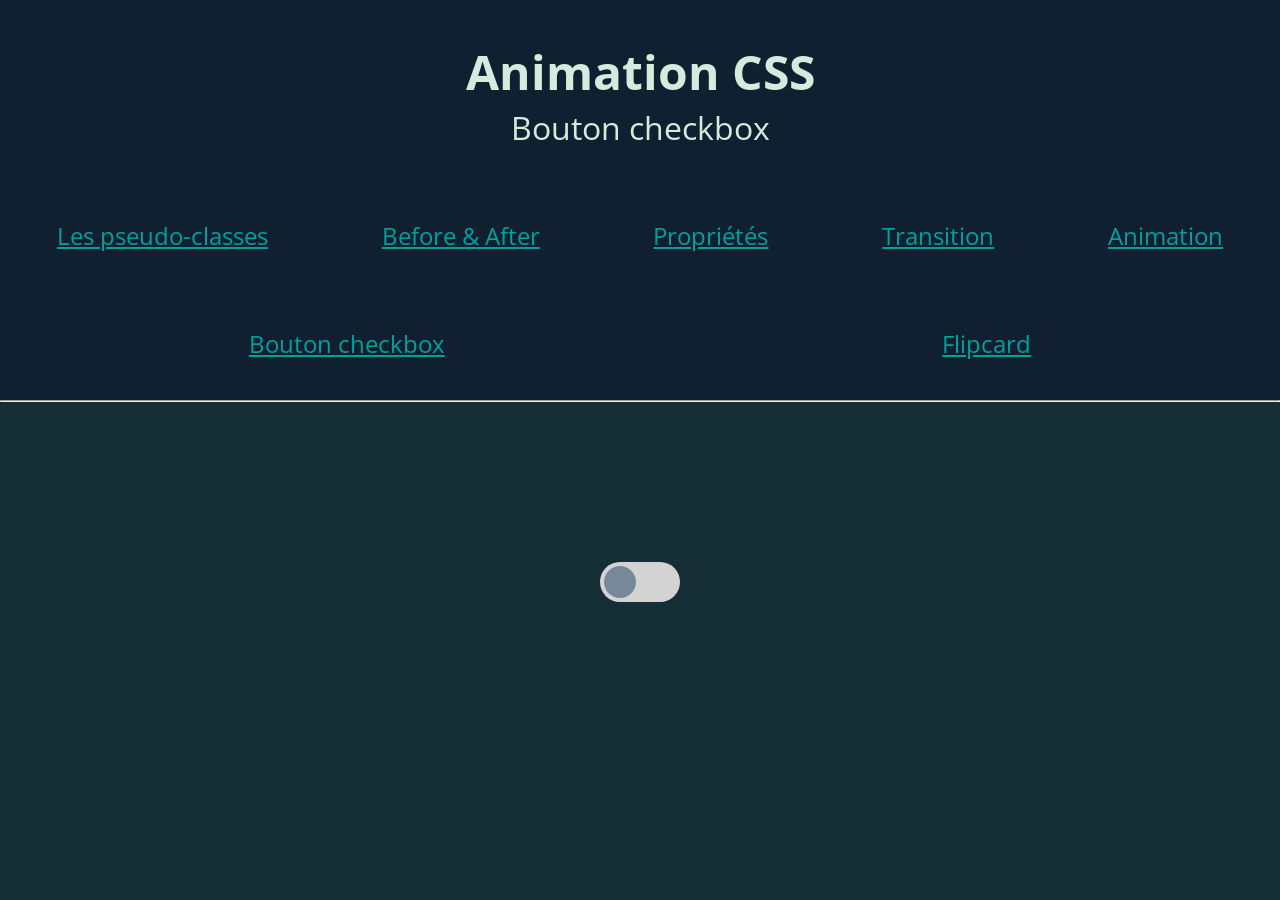
<file: bouton/index.html>
<!DOCTYPE html>
<html lang="fr">

<head>
    <meta charset="UTF-8">
    <meta name="viewport" content="width=device-width, initial-scale=1.0">
    <title>Animation CSS</title>
    <link rel="stylesheet" href="../reset.css">
    <link rel="stylesheet" href="bouton.css">
    <link rel="stylesheet" href="../base.css">
    <link rel="preconnect" href="https://fonts.googleapis.com">
    <link rel="preconnect" href="https://fonts.gstatic.com" crossorigin>
    <link href="https://fonts.googleapis.com/css2?family=Open+Sans:ital,wght@0,300;0,700;1,500&display=swap"
        rel="stylesheet">
</head>

<body class="body">
  <header>
    <h1>Animation CSS</h1>
    <h2>Bouton checkbox</h2>
    <nav class="nav">
        <a href="../1_Pseudo-classes.html" class="link">Les pseudo-classes</a>
        <a href="../2_beforeAfter.html" class="link">Before & After</a>
        <a href="../3_Proprietes.html" class="link">Propriétés</a>
        <a href="../4_Transition.html" class="link">Transition</a>
        <a href="../5_Animation.html" class="link">Animation</a>
    </nav>
    <nav class="nav">
        <a href="index.html" class="link">Bouton checkbox</a>
        <a href="../flipcard/index.html" class="link">Flipcard</a>
    </nav>
    <hr>
</header>  

<main>
  <input type="checkbox" id="toggle">
  <label id="toggleButton" for="toggle"></label>
</main>
</body>
</html>
</file>
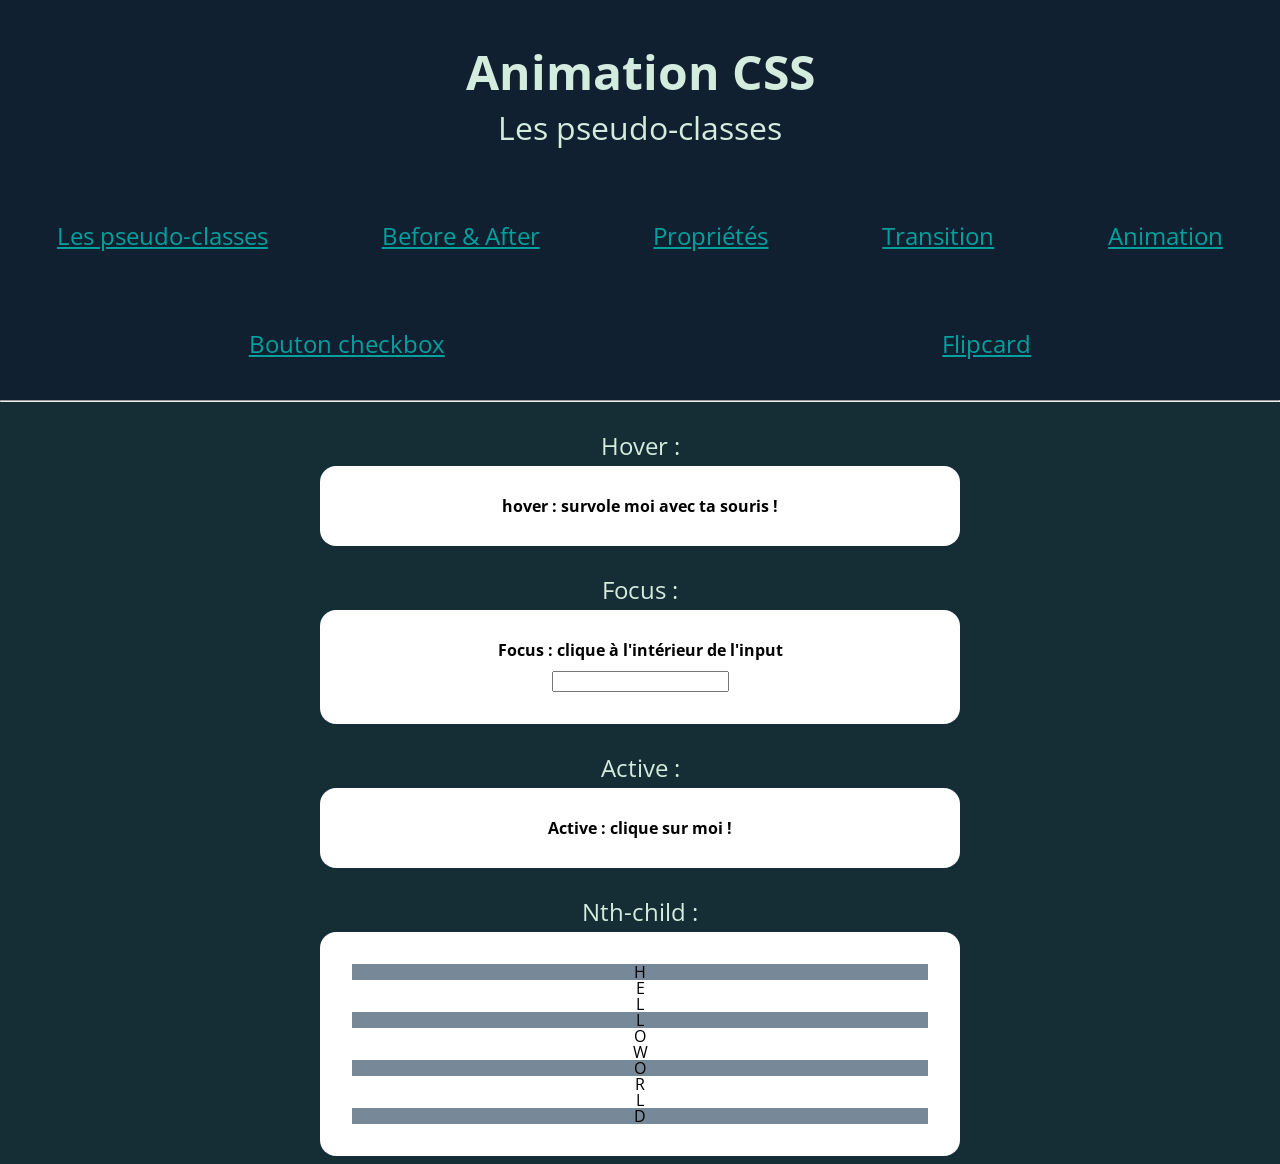
<file: 1_Pseudo-classes.html>
<!DOCTYPE html>
<html lang="fr">

<head>
    <meta charset="UTF-8">
    <meta name="viewport" content="width=device-width, initial-scale=1.0">
    <title>Animation CSS</title>
    <link rel="stylesheet" href="reset.css">
    <link rel="stylesheet" href="1_pseudo_classes.css">
    <link rel="stylesheet" href="base.css">
    <link rel="preconnect" href="https://fonts.googleapis.com">
    <link rel="preconnect" href="https://fonts.gstatic.com" crossorigin>
    <link href="https://fonts.googleapis.com/css2?family=Open+Sans:ital,wght@0,300;0,700;1,500&display=swap"
        rel="stylesheet">
</head>

<body class="body">

    <header>
        <h1>Animation CSS</h1>
        <h2 class="h2">Les pseudo-classes</h2>
        <nav class="nav">
            <a href="1_Pseudo-classes.html" class="link">Les pseudo-classes</a>
            <a href="2_beforeAfter.html" class="link">Before & After</a>
            <a href="3_Proprietes.html" class="link">Propriétés</a>
            <a href="4_Transition.html" class="link">Transition</a>
            <a href="5_Animation.html" class="link">Animation</a>
        </nav>
        <nav class="nav">
            <a href="./bouton/index.html" class="link">Bouton checkbox</a>
            <a href="./flipcard/index.html" class="link">Flipcard</a>
        </nav>



        <hr>
    </header>

    <main>
        <div class="container">
            <!-- Survol -->
            <h3>Hover :</h3>
            <div id="hov" class="card">
                <div class="card-body">
                    <p class="card-text"> hover : survole moi avec ta souris !</p>
                </div>
            </div>

            <!-- Focus élément spécial qui reçoit le focus en cliquant avec la souris
        ou en le selectionnant avec une touche (tab) -->
            <h3>Focus :</h3>
            <div class="card">
                <div class="card-body">
                    <p class="card-text"> Focus : clique à l'intérieur de l'input</p>
                    <input id="foc" type="text">
                </div>
            </div>

            <!-- Active, quand on clique sur un élément -->
            <h3>Active :</h3>
            <div id="act" class="card">
                <div class="card-body">
                    <p class="card-text">Active : clique sur moi !</p>
                </div>
            </div>

            <!-- Nth-child, pour cibler un enfant en particulier -->
            <h3>Nth-child :</h3>
            <div class="card">
                <div class="card-body">
                    <ul id="nth">
                        <li>H</li>
                        <li>E</li>
                        <li>L</li>
                        <li>L</li>
                        <li>O</li>
                        <li>W</li>
                        <li>O</li>
                        <li>R</li>
                        <li>L</li>
                        <li>D</li>
                    </ul>
                </div>
            </div>


        </div>
    </main>


</body>

</html>
</file>
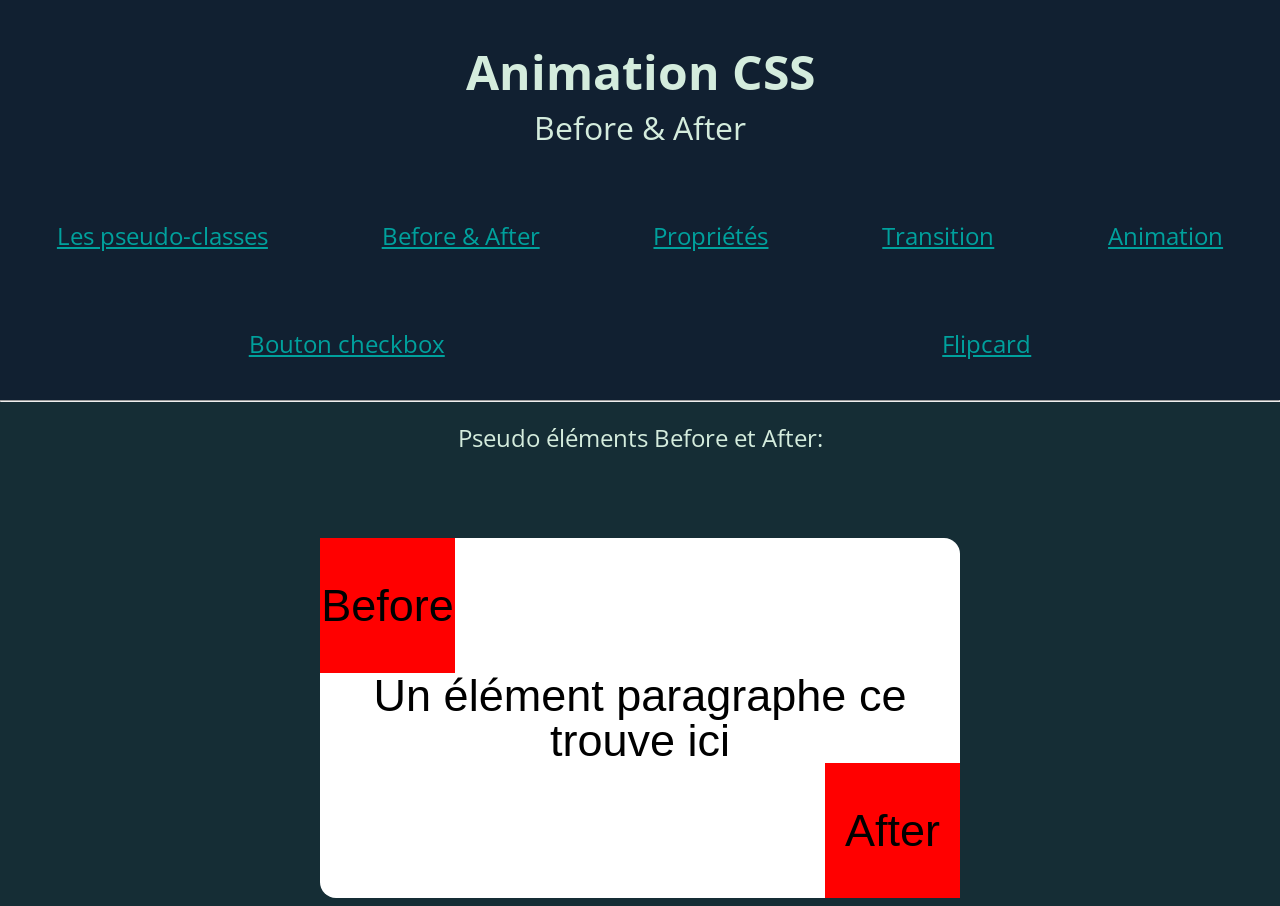
<file: 2_beforeAfter.html>
<!DOCTYPE html>
<html lang="fr">

<head>
    <meta charset="UTF-8">
    <meta name="viewport" content="width=device-width, initial-scale=1.0">
    <meta http-equiv="X-UA-Compatible" content="ie=edge">
    <title>Animation CSS</title>
    <link rel="stylesheet" href="reset.css">
    <link rel="stylesheet" href="2_before_after.css">
    <link rel="stylesheet" href="base.css">
    <link rel="preconnect" href="https://fonts.googleapis.com">
    <link rel="preconnect" href="https://fonts.gstatic.com" crossorigin>
    <link href="https://fonts.googleapis.com/css2?family=Open+Sans:ital,wght@0,300;0,700;1,500&display=swap"
        rel="stylesheet">

</head>

<body class="body">
    <header>
        <h1>Animation CSS</h1>
        <h2>Before & After</h2>
        <nav class="nav">
            <a href="1_Pseudo-classes.html" class="link">Les pseudo-classes</a>
            <a href="2_beforeAfter.html" class="link">Before & After</a>
            <a href="3_Proprietes.html" class="link">Propriétés</a>
            <a href="4_Transition.html" class="link">Transition</a>
            <a href="5_Animation.html" class="link">Animation</a>
        </nav>
        <nav class="nav">
            <a href="./bouton/index.html" class="link">Bouton checkbox</a>
            <a href="./flipcard/index.html" class="link">Flipcard</a>
        </nav>
    
    
    
        <hr>
    </header>
    <h3>Pseudo éléments Before et After:</h3>
<div class="container marginTop">
    <div class="card">
        <p class="beforeAfter">Un élément paragraphe ce trouve ici</p>
    </div>
</div>
</body>

</html>
</file>
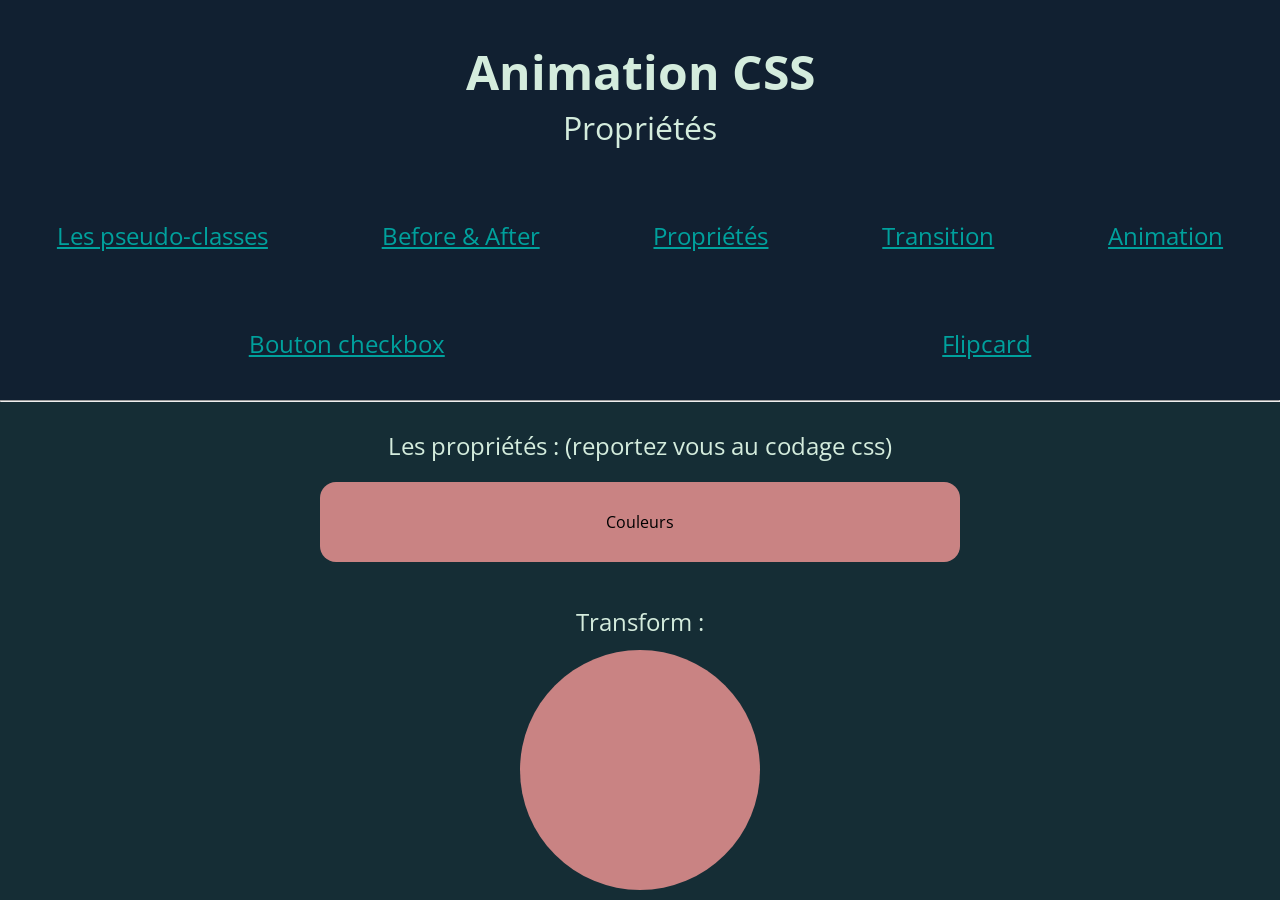
<file: 3_Proprietes.html>
<!DOCTYPE html>
<html lang="fr">

<head>
    <meta charset="UTF-8">
    <meta name="viewport" content="width=device-width, initial-scale=1.0">
    <meta http-equiv="X-UA-Compatible" content="ie=edge">
    <title>Animation CSS</title>
    <link rel="stylesheet" href="reset.css">
    <link rel="stylesheet" href="3_proprietes.css">
    <link rel="stylesheet" href="base.css">
    <link rel="preconnect" href="https://fonts.googleapis.com">
    <link rel="preconnect" href="https://fonts.gstatic.com" crossorigin>
    <link href="https://fonts.googleapis.com/css2?family=Open+Sans:ital,wght@0,300;0,700;1,500&display=swap"
        rel="stylesheet">
</head>

<body class="body">
    <header>
        <h1>Animation CSS</h1>
        <h2>Propriétés</h2>
        <nav class="nav">
            <a href="1_Pseudo-classes.html" class="link">Les pseudo-classes</a>
            <a href="2_beforeAfter.html" class="link">Before & After</a>
            <a href="3_Proprietes.html" class="link">Propriétés</a>
            <a href="4_Transition.html" class="link">Transition</a>
            <a href="5_Animation.html" class="link">Animation</a>
        </nav>
        <nav class="nav">
            <a href="./bouton/index.html" class="link">Bouton checkbox</a>
            <a href="./flipcard/index.html" class="link">Flipcard</a>
        </nav>
        <hr>
    </header>
<div class="container">

    <h3>Les propriétés : <small>(reportez vous au codage css)</small></h3>
    <br>

    <!-- Les couleurs -->
    <div id="colors" class="card">
        <div class="card-body">
            <h4>Couleurs</h4>
        </div>
    </div>
    

    <!-- Survol -->
    <br>
    <h3>Transform :</h3>
    <br>
    <div id="circle">
        
    </div>

</div>
</body>

</html>
</file>
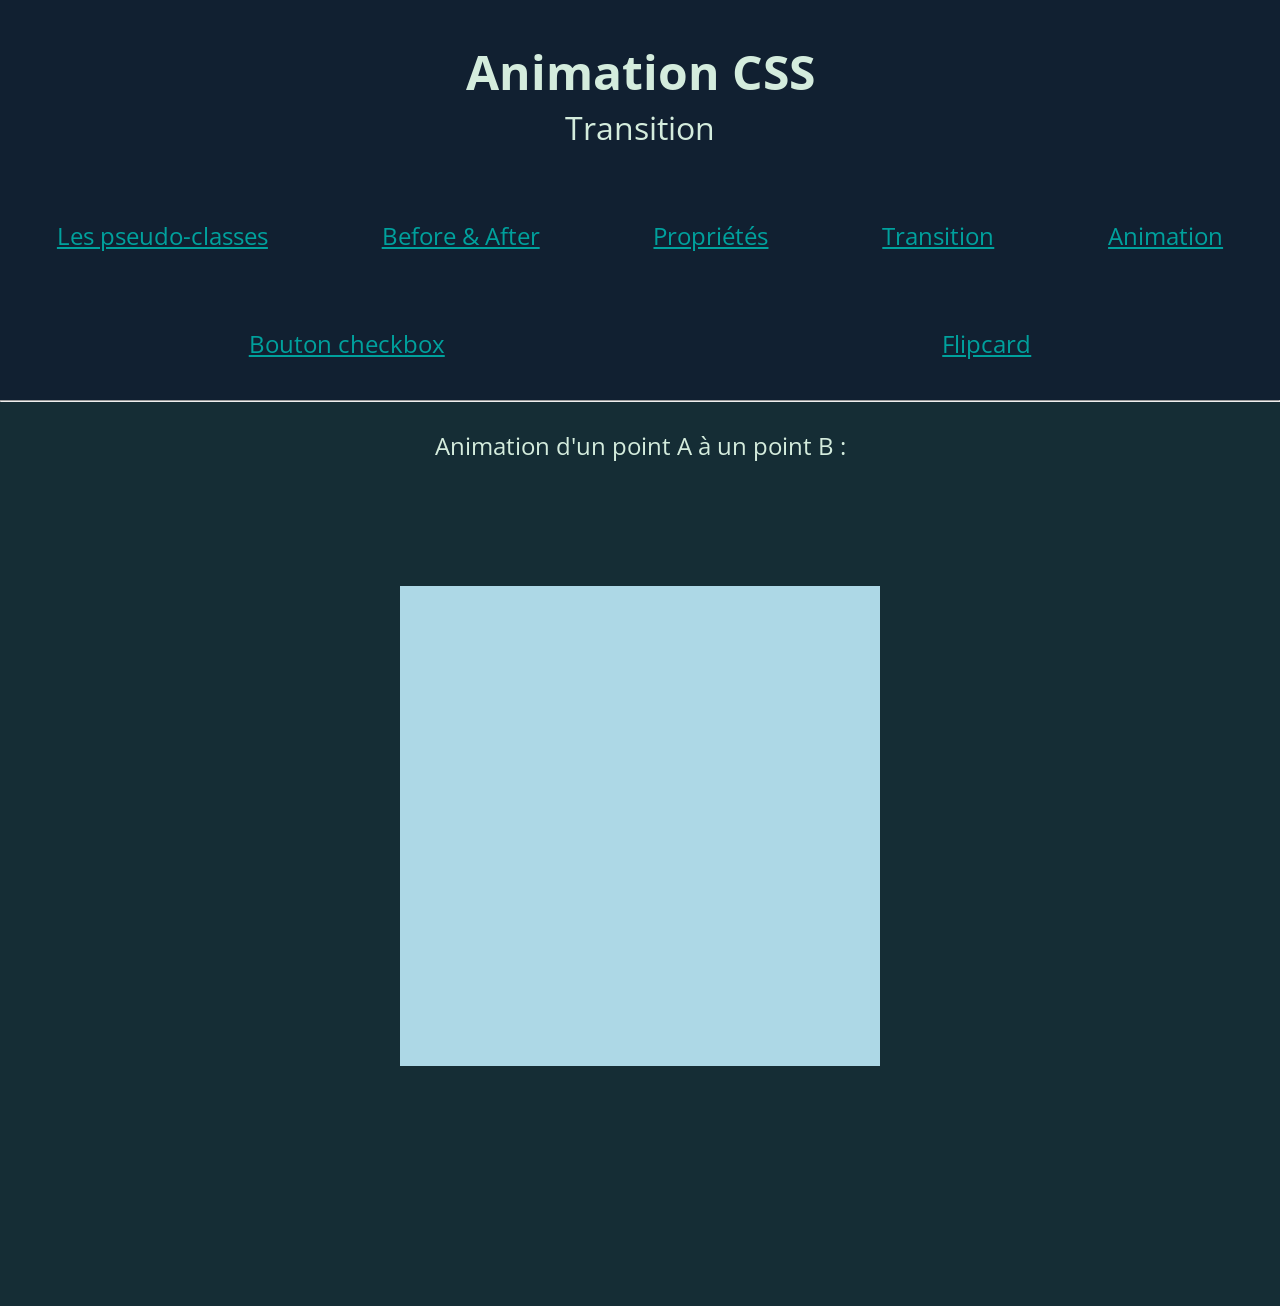
<file: 4_Transition.html>
<!DOCTYPE html>
<html lang="fr">

<head>
    <meta charset="UTF-8">
    <meta name="viewport" content="width=device-width, initial-scale=1.0">
    <meta http-equiv="X-UA-Compatible" content="ie=edge">
    <title>Animation CSS</title>
    <link rel="stylesheet" href="reset.css">
    <link rel="stylesheet" href="4_transition.css">
    <link rel="stylesheet" href="base.css">
    <link rel="preconnect" href="https://fonts.googleapis.com">
    <link rel="preconnect" href="https://fonts.gstatic.com" crossorigin>
    <link href="https://fonts.googleapis.com/css2?family=Open+Sans:ital,wght@0,300;0,700;1,500&display=swap"
        rel="stylesheet">
</head>

<body class="body">
    <header>
        <h1>Animation CSS</h1>
        <h2>Transition</h2>
        <nav class="nav">
            <a href="1_Pseudo-classes.html" class="link">Les pseudo-classes</a>
            <a href="2_beforeAfter.html" class="link">Before & After</a>
            <a href="3_Proprietes.html" class="link">Propriétés</a>
            <a href="4_Transition.html" class="link">Transition</a>
            <a href="5_Animation.html" class="link">Animation</a>
        </nav>
        <nav class="nav">
            <a href="./bouton/index.html" class="link">Bouton checkbox</a>
            <a href="./flipcard/index.html" class="link">Flipcard</a>
        </nav>
        <hr>
    </header>   
    <div class="container">
        <h3 class="marginBot">Animation d'un point A à un point B :</h3>
        <div class="box "></div>
    </div>
</body>

</html>
</file>
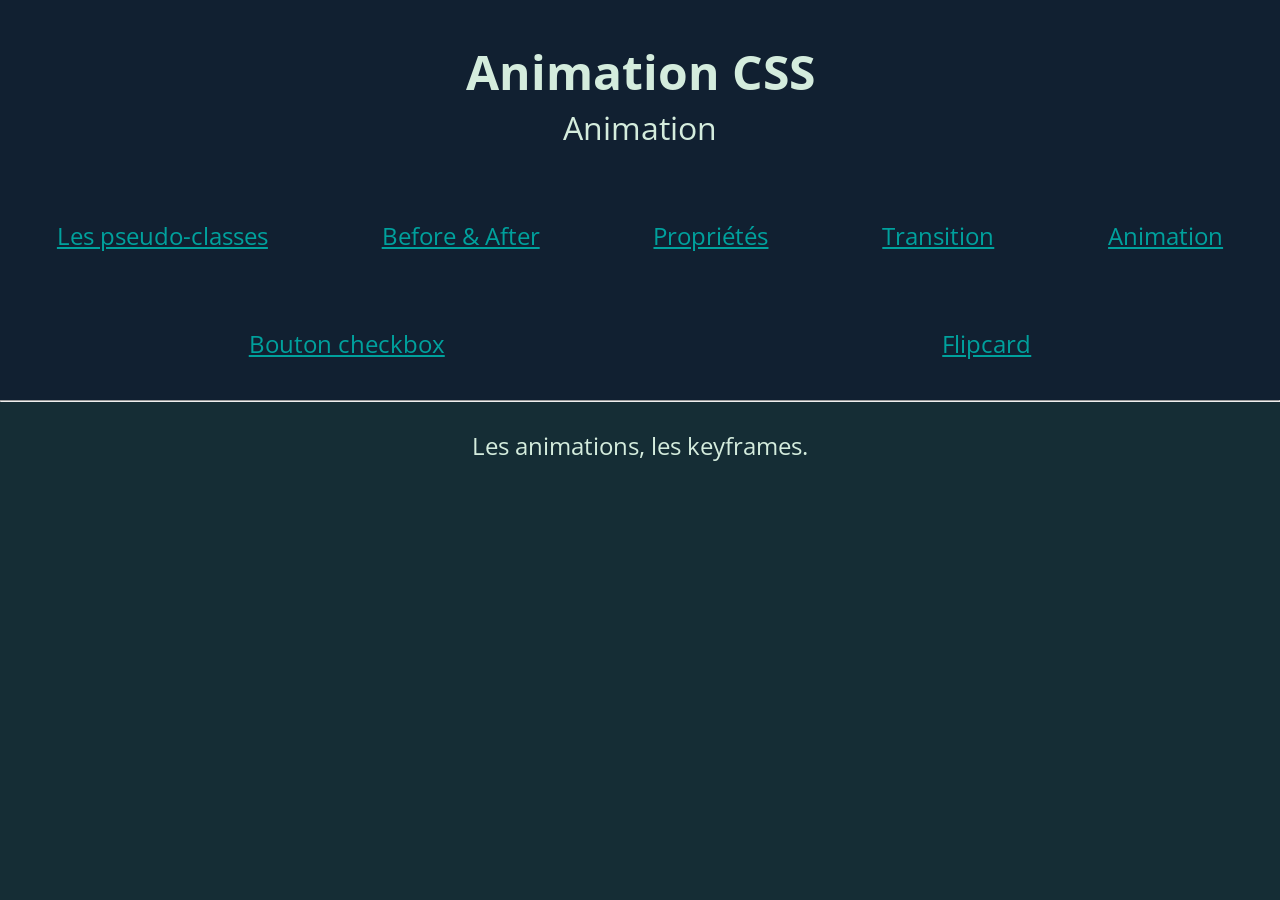
<file: 5_Animation.html>
<!DOCTYPE html>
<html lang="fr">

<head>
    <meta charset="UTF-8">
    <meta name="viewport" content="width=device-width, initial-scale=1.0">
    <meta http-equiv="X-UA-Compatible" content="ie=edge">
    <title>Animation CSS</title>
    <link rel="stylesheet" href="reset.css">
    <link rel="stylesheet" href="5_animation.css">
    <link rel="stylesheet" href="base.css">
    <link rel="preconnect" href="https://fonts.googleapis.com">
    <link rel="preconnect" href="https://fonts.gstatic.com" crossorigin>
    <link href="https://fonts.googleapis.com/css2?family=Open+Sans:ital,wght@0,300;0,700;1,500&display=swap"
        rel="stylesheet">
</head>

<body class="body">
    <header>
        <h1>Animation CSS</h1>
        <h2>Animation</h2>
        <nav class="nav">
            <a href="1_Pseudo-classes.html" class="link">Les pseudo-classes</a>
            <a href="2_beforeAfter.html" class="link">Before & After</a>
            <a href="3_Proprietes.html" class="link">Propriétés</a>
            <a href="4_Transition.html" class="link">Transition</a>
            <a href="5_Animation.html" class="link">Animation</a>
        </nav>
        <nav class="nav">
            <a href="./bouton/index.html" class="link">Bouton checkbox</a>
            <a href="./flipcard/index.html" class="link">Flipcard</a>
        </nav>
        <hr>
    </header>  

    <div class="container">
    <h3>Les animations, les keyframes.</h3>
        <div class="animation">
        </div>

    </div>
</body>

</html>
</file>
<file: bouton/bouton.css>
/* 1- cacher l'input de base 
   je récupére tous les input qui ont comme type checkbox */

   input[type=checkbox]{
  display:none;
}

/* 2- Je donne le style souhaité à mon label, qui pour mon cas sera le fond de mon bouton */

#toggleButton{
  display: block;  /* je change mon élément en block à la place de inline */
  cursor: pointer; /* je rend mon élément cliquable */
  border-radius: 2em; /* j'arrondis ses angles */
  width: 5em;  
  height: 2.5em;
  background: lightgray;
  margin: 10em auto 0 auto;
  transition: all .4s ease-out; /* voir la page css transition pour plus d'info */ 
}

/* 3- Je crée le bouton */

#toggleButton::after{
  content: ''; /* Je suis obligé de renseigner un content, même s'il est null. */
  background-color: lightslategrey; 
  display: block; /* je change mon élément en block à la place de inline */
  position: relative; /* je donne une position relative qui me permettra de le positionner avec les propriétés top et lefet */
  top: .25em; /* je le positionne en partant du haut */
  left: .25em; /* je le positionne en partant de la gauche */
  width: 2em;
  height: 2em;
  border-radius: 50%; /* je lui donne une apparance ronde */
  transition: all .4s ease-out;
}

/* 4- Je change le fond de mon bouton QUAND la checkbox est checké*/

#toggle:checked + #toggleButton {
  background-color: lightgreen;
  position: relative;
}

/* 5- Je déplace mon bouton vers la droite avec translate QUAND la checkbox est checké */

#toggle:checked + #toggleButton::after{
  transform: translate(2.5em, 0)
}
</file>
<file: base.css>
/* ici nous retrouvons le codage lié a l'affiche "basique" */

html{
  font-family: 'Open Sans', sans-serif;
}

h1 {
  padding: 0;
  margin: 0;
  padding-top: 1em;
  font-weight: bold;
  color: #D4ECDD;
  text-align: center;
  font-size: 3em;

}

h2,
h3 {
  color: #D4ECDD;
}

h2{
  font-size: 2em;
  margin-top: .5em;
  margin-bottom: 2.5em;
  text-align: center;
}

h3{
  font-size: 1.5em;
  margin-top: 1em;
  margin-bottom: 0;
  text-align: center;
}

.body {
  background-color: #152D35;
}

hr {
  background-color: white;
}

.nav {
  display: flex;
  flex-direction: row;
  justify-content: space-around;
  font-size: 1.5em;
  margin-top: 2em;
}

.link {
  color: #00A19D;
  padding-bottom: 1.5em;
}

.link:hover {
  color: #3ca1ff;
}


header {
  background-color: #112031;
}

.card-body {
  padding: 2em;
  text-align: center;
}

.card {
  background-color: #fff;
  min-height: 3em;
  width: 50%;
  margin: .5em 2em .5em 2em;
  border-radius: 1em;
}

.container {
  display: flex;
  flex-direction: column;
  align-items: center;
}

#foc {
  display: block;
  margin: 1em auto 0 auto;
}

.card-text{
  font-weight: bold;
}

.marginTop{
  margin-top: 5em;
}

.marginBot{
  margin-bottom: 2em;
}
</file>
<file: 1_pseudo_classes.css>
/* La pseudo-classe :hover permet de spécifier l'apparence d'un élément au moment où l'utilisateur le survole avec le pointeur, sans nécessairement l'activer.

voir : https://developer.mozilla.org/fr/docs/Web/CSS/:hover */

#hov:hover {
  background: lightgreen;
}

/* La pseudo-classe :focus permet de cibler un élément lorsque celui-ci reçoit le focus (soit il est sélectionné à l'aide du clavier, soit il est activé avec la souris comme par exemple le champ d'un formulaire).

voir : https://developer.mozilla.org/fr/docs/Web/CSS/:focus */

#foc:focus{
  background: lightblue
}

/* La pseudo-classe :active permet de cibler un élément lorsque celui-ci est activé par l'utilisateur. Elle permet de 
fournir un feedback indiquant que l'activation a bien été détectée par le navigateur. Lorsqu'on a une interaction avec 
un pointeur, il s'agit généralement du moment entre l'appui sur le pointeur et le relâchement de celui-ci.

Voir : https://developer.mozilla.org/fr/docs/Web/CSS/:active */

#act:active{
  background: lightpink;
}

/*La pseudo-classe :nth-child(an+b) permet de cibler un élément qui possède an+b-1 éléments voisins (au même niveau) avant lui dans l'arbre du document pour
 des valeurs entières n et qui possède un élément parent. Autrement dit, un sélecteur utilisant cette pseudo-classe permettra de cibler les éléments fils
d'un élément dont les positions correspondent au motif an+b.

voir : https://developer.mozilla.org/fr/docs/Web/CSS/:nth-child

plus simplement: 

1n séléctionnera tous les enfants
2n séléctionnera le 2, 4, 6 , 8 etc.
3n séléctionnera le 3, 6, 9, 12 etc.
4n séléctionnera le 4, 8, 12, 16 etc.
Etc...

*/

li:nth-child(3n+1) {
  background: lightslategrey
}



/*Cibler les enfants impair avec odd ou 2n
li:nth-child(odd) {
  background: lightskyblue
}


Cibler les enfant pair  avec even ou 2n+1

li:nth-child(even) {
  background: lightskyblue
}

OU

li:nth-child(2n+1) {
  background: lightskyblue
}

Notez ici que le +'chiffre' définira l'enfant où commencera le ciblage
donc 3n+1 selectionnera le 1, 4, 7, 10 etc
     3n+2 selectionnera le 2, 5, 8, 11 etc
     2n+4 selectionnera le 4, 6, 8, 10 etc

li:nth-child(even) {
  background: lightskyblue
}

*/
</file>
<file: 2_before_after.css>
.beforeAfter {
  font-size: 45px;
  font-family: sans-serif;
  text-align: center;
  color: black;
}

/* ::before crée un pseudo-élément qui sera le premier enfant de l'élément ciblé. Généralement utilisé pour ajouter du
 contenu esthétique à un élément via la propriété CSS content. Par défaut, l'élément créé est de type en-ligne (inline).
 
 voir : https://developer.mozilla.org/fr/docs/Web/CSS/::before */ 
 
.beforeAfter::before{
  content: 'Before';
  background: red;
  display: block;
  height: 3em;
  width: 3em;
  margin-right: auto;
  display:flex;
  justify-content: center;
  align-items: center;
  
}

/* :after **crée un pseudo-élément qui sera le dernier enfant de l'élément sélectionné. Il est souvent utilisé pour
 ajouter du contenu cosmétique à un élément, en utilisant la propriété CSS content. Par défaut, ce contenu est de type
  « en ligne ».

voir : https://developer.mozilla.org/fr/docs/Web/CSS/::after */

.beforeAfter::after{
  content: 'After';
  background: red;
  display: block;
  height: 3em;
  width: 3em;
  margin-left: auto;
  display:flex;
  justify-content: center;
  align-items: center;
}
</file>
<file: 3_proprietes.css>
#colors {
  background: rgb(201, 131, 131);
  /* 
      - la propriété red green blue:
        rgb(red, green, blue); 
        rgb(201, 131, 131);

      - la propriété red green blue Alpha qui permet de gérer l'opacité en ajoutant un 4eme argument qui va de 0 à 1
        1 étant 100% d'opacité et 0 étant 0%:
        rgb(red, green, blue); 
        rgb(201, 131, 131, 0.5); donnera un une couleur avec une opacité de 50%

      - La propriété hue saturation lightness:
        hsl(hue, saturation, lightness);
        hsl(360, 39%, 65%);
        
      - La propriété hexadécimal qui fonctionne avec un code unique pour chaque couleur
        #c98383

  */
}

#circle {
  width: 15em;
  height: 15em;
  background:  rgb(201, 131, 131);
  border-radius: 50%; /* border radius permet d'arrondir les bord d'un élément, en méttant 50% sur un élément carré j'obtiendrais un rond */ 
  transform: scale(1); /* scale permet de modifier la taille, 1 étant 100%, en ayant mis 2 mon élément aura 2x sa taille initial */
 /* transform: translate(5em, 5em);  translate permet de déplacer un élément sur l'axe X et Y (gauche a droite et haut en bas) */ 
 /* transform: rotate(45deg); rotate permet d'effectuer une retation lui donnant un degrès */
 /* transform: skew(26deg, 26deg); skew permet de faire une déformation en degrès sur X et Y, utile pour les effets 3D sur les animations */
}
</file>
<file: 4_transition.css>
.box {
  height: 30em;
  width: 30em;
  margin: 5em auto 15em auto;
  background: lightblue;

  transition-property: background, transform; /* ici, j'informe les propriétés sur lesquels j'ai besoin d'appliquer une transition */ 

  transition-duration: 0.5s; /* ici, je renseigne le temps que durera ma transition */
  /* transition-delay: 1s;  ici, je renseigne le delais avant que ma transition se lance */

  transition-timing-function: ease-in; /* Avec cette propriété, ma vitesse est rapide au début puis redevient à la normal vers la fin de la transition */

  /* transition-timing-function: ease-out; /* Avec cette propriété, ma vitesse est normal au début puis devient rapide vers la fin de la transition */

  /* transition-timing-function: cubic-bezier(.17,.67,.78,-0.06); cubic-bezier permet de creer ses propres courbes de vitesses, voir dans le devtool ou sur https://cubic-bezier.com/#.17,.67,.83,.67 */
 
  /*transition: all 1s ease-in .2s;  ici, on regroupe tout ce qu'il y a plus haut en une seule ligne, dans l'ordre: 

    -transition-property
    -transition-duration
    -transition-timing-function 
    -transition-delay
  */
}

.box:hover{
  background: lightcoral;
  transform: rotate(45deg);
}
</file>
<file: 5_animation.css>
.animation{
  background: pink;
  margin: 5em auto 15em auto;
  width: 20em;
  height: 20em;
  border-radius: 50%;


  animation-name: couleur; /* je donne un nom a mon animation */

  animation-duration: 3s; /* j'indique qu'elle durera 3s */

  animation-delay: 0.5s; /* donne un délais avant le lancement de l'animation */

  animation-iteration-count: infinite; /* permet d'indiquer le nombre de fois ou l'animation va se lancer, ici elle ira 3x de 0% à 100% (voir keyframes)
  Il est également possible d'indiquer le mot clé "infinite" afin que l'animation se répète en boucle */

  animation-fill-mode: forwards; /* j'indique que je souhaite garder le style que possède mon élément a la fin de l'animation */

  /* animation-play-state: paused; met l'animation en pause */

  animation-timing-function: ease-out; /* même fonctionnement que pour les transitions */

  animation-direction: alternate; /* La propriété animation-direction indique si les cycles de l'animation doivent être joués dans le sens inverse et/ou de 
  façon alternée. Avec alternate, mon animation va de 0% a 100%, puis de 100% a 0%. */

  /* 
  animation: coulour 3s ease-in alternate infinite 1s;  reprends toutes les fonctionnalité du dessus en une seule ligne, elle reprends les propriétés suivante:

  -animation-name
  -animation-duration
  -animation-timing-function
  -animation-delay
  -animation-iteration-count
  -animation-direction
  -animation-fill-mode
  -animation-play-state
  */
}


/* 
  La règle @keyframes permet aux auteurs de définir les étapes qui composent la séquence d'une animation CSS. Cela permet de contrôler une animation plus
  finement que ce qu'on pourrait obtenir avec les transitions.

  voir : https://developer.mozilla.org/fr/docs/Web/CSS/@keyframes 
*/
@keyframes couleur {
  0% {
    background: pink;
  }
  25%{
    background: lightsalmon;
    width: 15em;
    height: 15em
  }
  50%{
    background: lightseagreen;
    width: 10em;
    height: 10em;
  }
  75%{
    background: lightskyblue;
    width: 5em;
    height: 5em;
  }
  100%{
    background: lightslategrey;
    width: 0em;
    height: 0em;
  }
}

/* ici, a 0% mon background sera pink, 25% lightsalmon, 50% lightseagreen, 75% lightskyblue, 100% lightslategrey */
</file>
